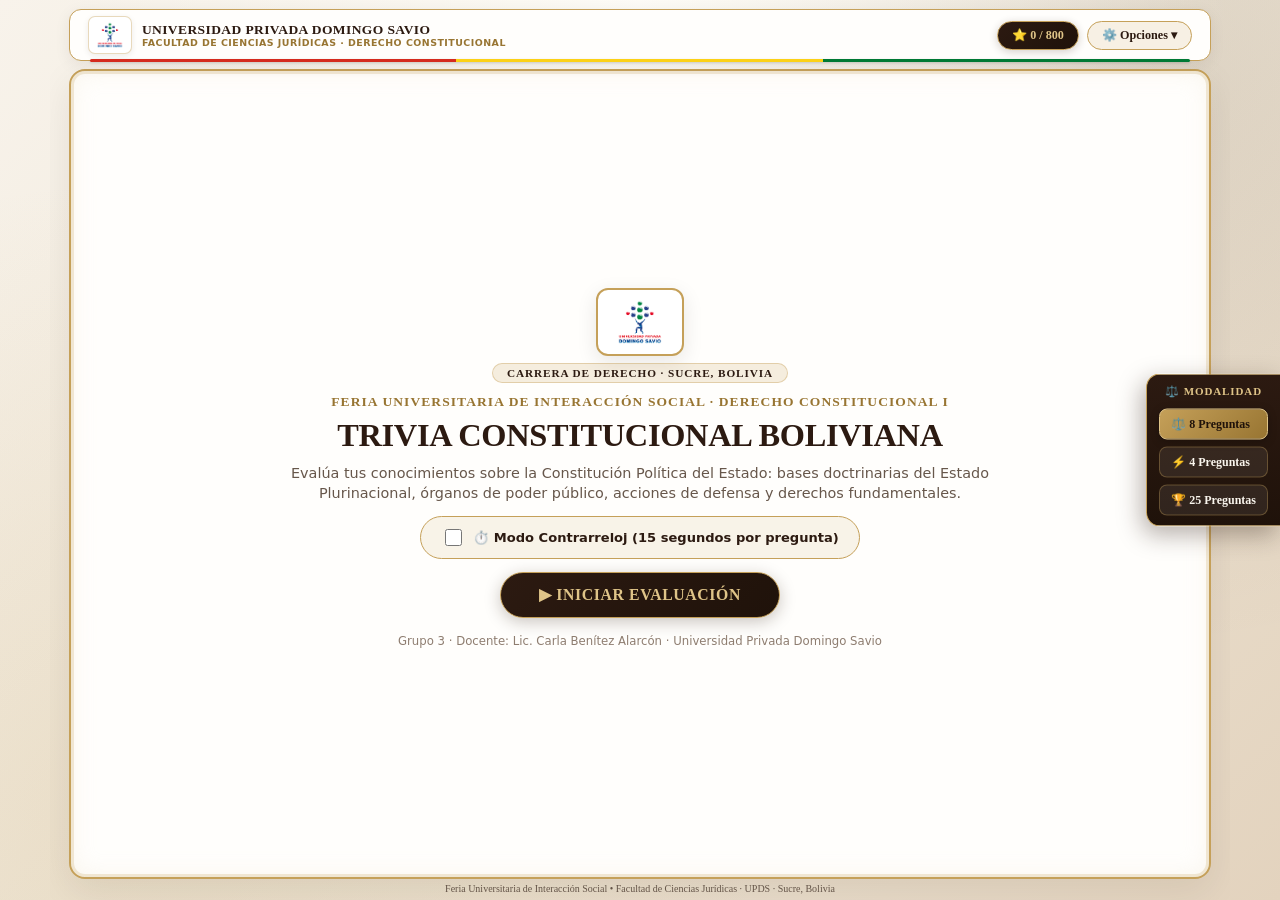
<file: index.html>
<!doctype html>
<html lang="es">
<head>
  <meta charset="utf-8">
  <meta name="viewport" content="width=device-width, initial-scale=1, maximum-scale=1, user-scalable=no">
  <link rel="icon" type="image/png" href="assets/favicon.png">
  <title>Trivia Constitucional Boliviana · UPDS</title>
  <link rel="stylesheet" href="css/game.css">
</head>
<body>
  <canvas id="confetti" style="position:fixed;top:0;left:0;width:100vw;height:100vh;pointer-events:none;z-index:9999"></canvas>
  
  <!-- Pestaña Flotante Derecha de Selección de Modo (estilo pergamino/jurídico) -->
  <aside id="floatingmodetab" class="floating-mode-tab" title="Duración de la Evaluación">
    <h4>⚖️ Modalidad</h4>
    <button id="btnmode8" class="mode-btn active" title="Misión Estándar (8 Preguntas)">⚖️ 8 Preguntas</button>
    <button id="btnmode4" class="mode-btn" title="Modo Express Rápido (4 Preguntas)">⚡ 4 Preguntas</button>
    <button id="btnmode25" class="mode-btn" title="Trivia Completa (25 Preguntas)">🏆 25 Preguntas</button>
  </aside>

  <main class="wrap">
    <!-- Header Institucional Solemne UPDS -->
    <header class="top">
      <div class="brand-group">
        <img src="assets/logoupds1.png" alt="Universidad Privada Domingo Savio" class="logo-img">
        <div class="brand-text">
          <div class="brand-title">UNIVERSIDAD PRIVADA DOMINGO SAVIO</div>
          <div class="brand-sub">FACULTAD DE CIENCIAS JURÍDICAS · DERECHO CONSTITUCIONAL</div>
        </div>
      </div>
      <div class="brand-group actions-group">
        <div id="scoretop" class="badge score-badge">⭐ 0 / 800</div>

        <!-- Submenú de Opciones Navbar -->
        <div class="dropdown-wrapper">
          <button id="menubtn" class="badge menu-toggle-btn" title="Menú de opciones">
            ⚙️ Opciones ▾
          </button>
          <div id="dropdownmenu" class="dropdown-menu hidden">
            <a href="exposicion.html" class="dropdown-item">📜 Diapositivas de Exposición</a>
            <button id="aboutbtn" class="dropdown-item">ℹ️ Sobre el Proyecto (Grupo 3)</button>
            <button id="soundbtn" class="dropdown-item">🔊 Sonido (Activado)</button>
          </div>
        </div>
      </div>
    </header>

    <!-- Pantalla Inicial (Home) -->
    <section id="home" class="panel">
      <div class="institutional-badge">
        <img src="assets/logoupds1.png" alt="Universidad Privada Domingo Savio" class="upds-hero-logo">
        <div class="badge-ribbon">CARRERA DE DERECHO · SUCRE, BOLIVIA</div>
      </div>

      <div class="eyebrow">Feria Universitaria de Interacción Social · Derecho Constitucional I</div>
      <h1>TRIVIA CONSTITUCIONAL BOLIVIANA</h1>
      <p class="intro">Evalúa tus conocimientos sobre la Constitución Política del Estado: bases doctrinarias del Estado Plurinacional, órganos de poder público, acciones de defensa y derechos fundamentales.</p>
      
      <div class="timer-control-wrap">
        <label class="timer-pill">
          <input type="checkbox" id="timertoggle">
          <span class="timer-label">⏱️ Modo Contrarreloj (15 segundos por pregunta)</span>
        </label>
      </div>

      <div class="action-btn-wrap">
        <button id="start" class="button btn-gold">▶ INICIAR EVALUACIÓN</button>
      </div>

      <p class="small">Grupo 3 · Docente: Lic. Carla Benítez Alarcón · Universidad Privada Domingo Savio</p>
    </section>

    <!-- Pantalla del Juego (Cero Scroll) -->
    <section id="game" class="panel hidden">
      <div class="status">
        <span id="stage" class="stage-tag"></span>
        <span id="timerbadge" class="hidden timer-badge">⏱️ 15s</span>
        <span id="count" class="count-tag"></span>
      </div>

      <div class="bar"><i id="progress"></i></div>

      <h2 id="question" class="q-text"></h2>

      <div id="choices" class="choices"></div>

      <div id="feedback" class="feedback hidden" role="status"></div>

      <button id="next" class="button btn-gold hidden">SIGUIENTE ➜</button>
    </section>

    <!-- Pantalla Final (Diploma de Honor / Resultados) -->
    <section id="end" class="panel hidden">
      <div class="institutional-badge-sm">
        <img src="assets/logoupds1.png" alt="Universidad Privada Domingo Savio" class="upds-hero-logo-sm">
      </div>

      <div class="eyebrow">Certificación de Desempeño Constitucional</div>
      <h1 id="rank"></h1>
      <p id="score" class="score"></p>
      <p id="closing" class="intro"></p>

      <div class="motto-box">
        <span class="motto-icon">⚖️</span>
        <span class="motto-text">"Conoce tus derechos · Defiende la Constitución · Construye una sociedad con justicia"</span>
      </div>

      <div class="action-btn-wrap">
        <button id="again" class="button btn-gold">🔄 NUEVA EVALUACIÓN</button>
      </div>
    </section>

    <!-- Pie de Página Institucional -->
    <footer class="foot">
      Feria Universitaria de Interacción Social • Facultad de Ciencias Jurídicas · UPDS · Sucre, Bolivia
    </footer>
  </main>

  <!-- Modal Sobre la App / Quiénes Somos (Estilo Resolución / Diploma) -->
  <div id="aboutmodal" class="modal-overlay hidden">
    <div class="modal-content">
      <div class="modal-header">
        <h2>⚖️ Universidad Privada Domingo Savio · Trivia Constitucional</h2>
        <button id="closeabout" class="close-btn" aria-label="Cerrar ventana">&times;</button>
      </div>
      <div class="modal-body">
        <div class="modal-hero-logo">
          <img src="assets/logoupds1.png" alt="Universidad Privada Domingo Savio" class="modal-logo-img">
        </div>
        
        <h3>🏛️ Acerca del Proyecto Constitucional</h3>
        <p><strong>"Trivia Constitucional Boliviana: 25 Preguntas y Respuestas"</strong> es una plataforma interactiva y pedagógica desarrollada para la Feria Universitaria de Derecho, con el objetivo de difundir las bases dogmáticas y orgánicas de la Constitución Política del Estado, sus garantías jurisdiccionales y los derechos fundamentales de las y los ciudadanos bolivianos.</p>

        <h3>🎓 Identidad Institucional</h3>
        <p><strong>Universidad Privada Domingo Savio (UPDS)</strong><br>
        Facultad: <strong>Ciencias Jurídicas y Sociales</strong><br>
        Carrera: <strong>Derecho</strong><br>
        Materia: <strong>Derecho Constitucional I</strong><br>
        Docente Guía: <strong>Lic. Carla Benítez Alarcón</strong></p>

        <h3>👥 Integrantes del Equipo (Grupo 3)</h3>
        <ul class="members-grid">
          <li>👤 Higueras Llanos Cinthia</li>
          <li>👤 Quevedo Fernandez Yanet Silvina</li>
          <li>👤 Padilla Esquivel Nayda Liceth</li>
          <li>👤 Sanchez Altamirano Cristhian</li>
          <li>👤 Sanchez Mamani Juan Carlos</li>
          <li>👤 Tamares Ramirez Najheli</li>
          <li>👤 Torihuano Paise Angelica</li>
        </ul>

        <div class="credits-box">
          📍 <strong>Feria Universitaria de Interacción Social y Extensión Universitaria · Sucre, Bolivia</strong>
        </div>
      </div>
    </div>
  </div>

  <!-- Scripts Modularizados (compatibles con file:// sin CORS) -->
  <script src="js/audio.js"></script>
  <script src="js/confetti.js"></script>
  <script src="js/questions.js"></script>
  <script src="js/game.js"></script>
</body>
</html>
</file>
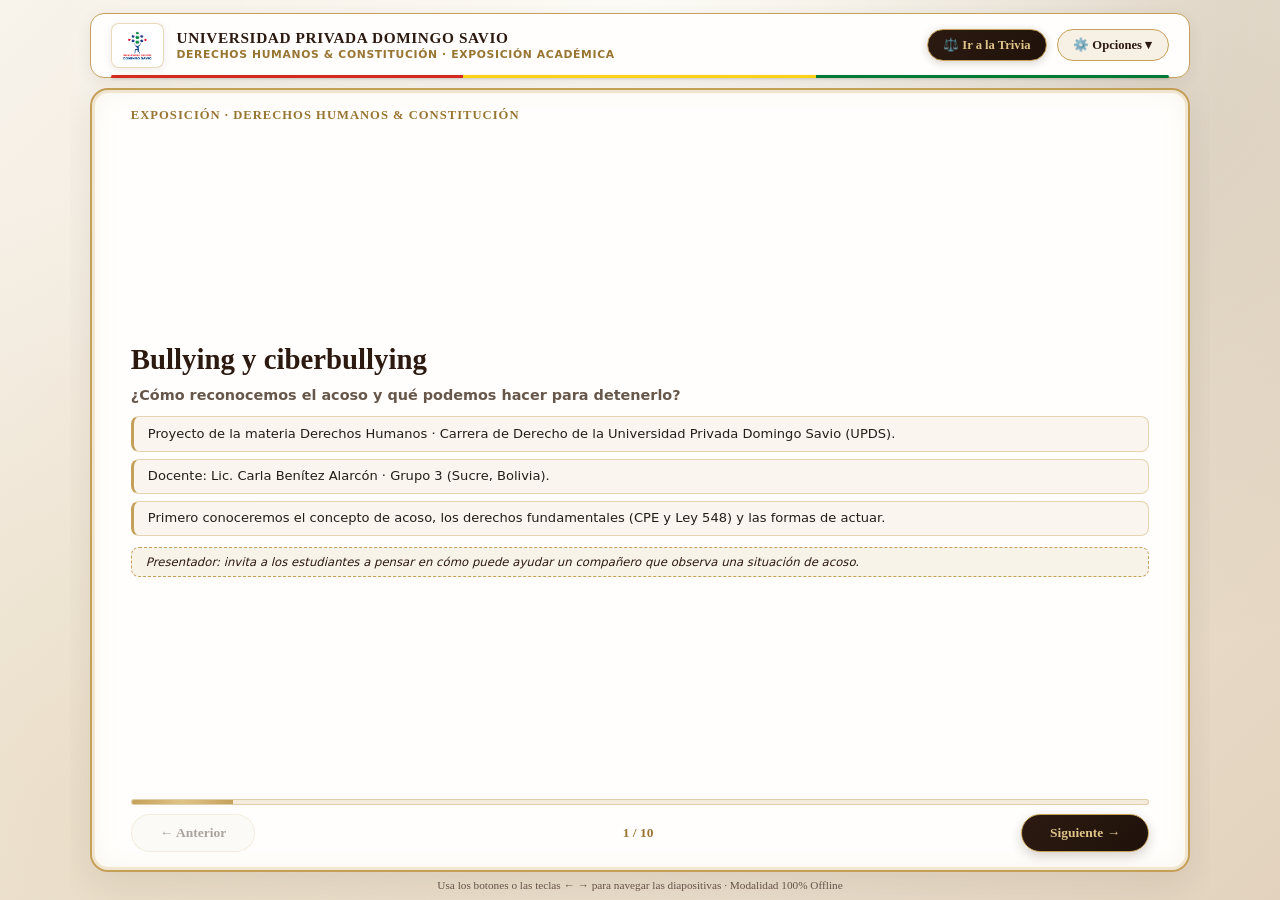
<file: exposicion.html>
<!doctype html>
<html lang="es">
<head>
  <meta charset="utf-8">
  <meta name="viewport" content="width=device-width, initial-scale=1, maximum-scale=1, user-scalable=no">
  <link rel="icon" type="image/png" href="assets/favicon.png">
  <title>Exposición · Derechos Humanos & Constitución · UPDS</title>
  <link rel="stylesheet" href="css/exposicion.css">
</head>
<body>
  <main class="shell">
    <!-- Header Institucional UPDS -->
    <header class="top">
      <div class="brand-group">
        <img src="assets/logoupds1.png" alt="Universidad Privada Domingo Savio" class="logo-img">
        <div class="brand-text">
          <div class="brand-title">UNIVERSIDAD PRIVADA DOMINGO SAVIO</div>
          <div class="brand-sub">DERECHOS HUMANOS & CONSTITUCIÓN · EXPOSICIÓN ACADÉMICA</div>
        </div>
      </div>
      <div class="brand-group actions-group">
        <a href="index.html" class="badge btn-nav btn-game" title="Ir al juego interactivo">⚖️ Ir a la Trivia</a>

        <!-- Submenú de Opciones Navbar -->
        <div class="dropdown-wrapper">
          <button id="menubtn" class="badge menu-toggle-btn" title="Menú de opciones">
            ⚙️ Opciones ▾
          </button>
          <div id="dropdownmenu" class="dropdown-menu hidden">
            <button id="aboutbtn" class="dropdown-item">ℹ️ Sobre el Proyecto (Grupo 3)</button>
            <button id="soundbtn" class="dropdown-item">🔊 Sonido (Activado)</button>
          </div>
        </div>
      </div>
    </header>

    <!-- Tarjeta Principal de Diapositiva (Cero Scroll) -->
    <section class="card" aria-live="polite">
      <div id="counter" class="kicker"></div>
      <div id="content" class="slide-content"></div>
      <div class="progress"><i id="bar"></i></div>
      <footer class="controls">
        <button id="previous" class="btn-control secondary">← Anterior</button>
        <span id="number" class="slide-number"></span>
        <button id="next" class="btn-control primary">Siguiente →</button>
      </footer>
    </section>

    <div class="hint">
      Usa los botones o las teclas ← → para navegar las diapositivas · Modalidad 100% Offline
    </div>
  </main>

  <!-- Modal Sobre la App / Quiénes Somos -->
  <div id="aboutmodal" class="modal-overlay hidden">
    <div class="modal-content">
      <div class="modal-header">
        <h2>ℹ️ Universidad Privada Domingo Savio · Exposición Académica</h2>
        <button id="closeabout" class="close-btn" aria-label="Cerrar ventana">&times;</button>
      </div>
      <div class="modal-body">
        <div class="modal-hero-logo">
          <img src="assets/logoupds1.png" alt="Universidad Privada Domingo Savio" class="modal-logo-img">
        </div>
        
        <h3>🛡️ Sobre la Exposición</h3>
        <p>Esta presentación es parte del proyecto educativo interactivo de prevención del acoso escolar, ciberbullying y defensa de los derechos fundamentales en el ámbito escolar y digital.</p>

        <h3>🎓 Identidad Académica</h3>
        <p><strong>Universidad Privada Domingo Savio (UPDS)</strong><br>
        Carrera: <strong>Derecho</strong><br>
        Materia: <strong>Derechos Humanos</strong><br>
        Docente Guía: <strong>Lic. Carla Benítez Alarcón</strong></p>

        <h3>👥 Integrantes del Equipo (Grupo 3)</h3>
        <ul class="members-grid">
          <li>👤 Higueras Llanos Cinthia</li>
          <li>👤 Quevedo Fernandez Yanet Silvina</li>
          <li>👤 Padilla Esquivel Nayda Liceth</li>
          <li>👤 Sanchez Altamirano Cristhian</li>
          <li>👤 Sanchez Mamani Juan Carlos</li>
          <li>👤 Tamares Ramirez Najheli</li>
          <li>👤 Torihuano Paise Angelica</li>
        </ul>

        <div class="credits-box">
          📍 <strong>Feria Universitaria de Derechos Humanos e Interacción Social · Sucre, Bolivia</strong>
        </div>
      </div>
    </div>
  </div>

  <!-- Scripts Modularizados (compatibles con file:// sin CORS) -->
  <script src="js/audio.js"></script>
  <script src="js/exposicion.js"></script>
</body>
</html>
</file>
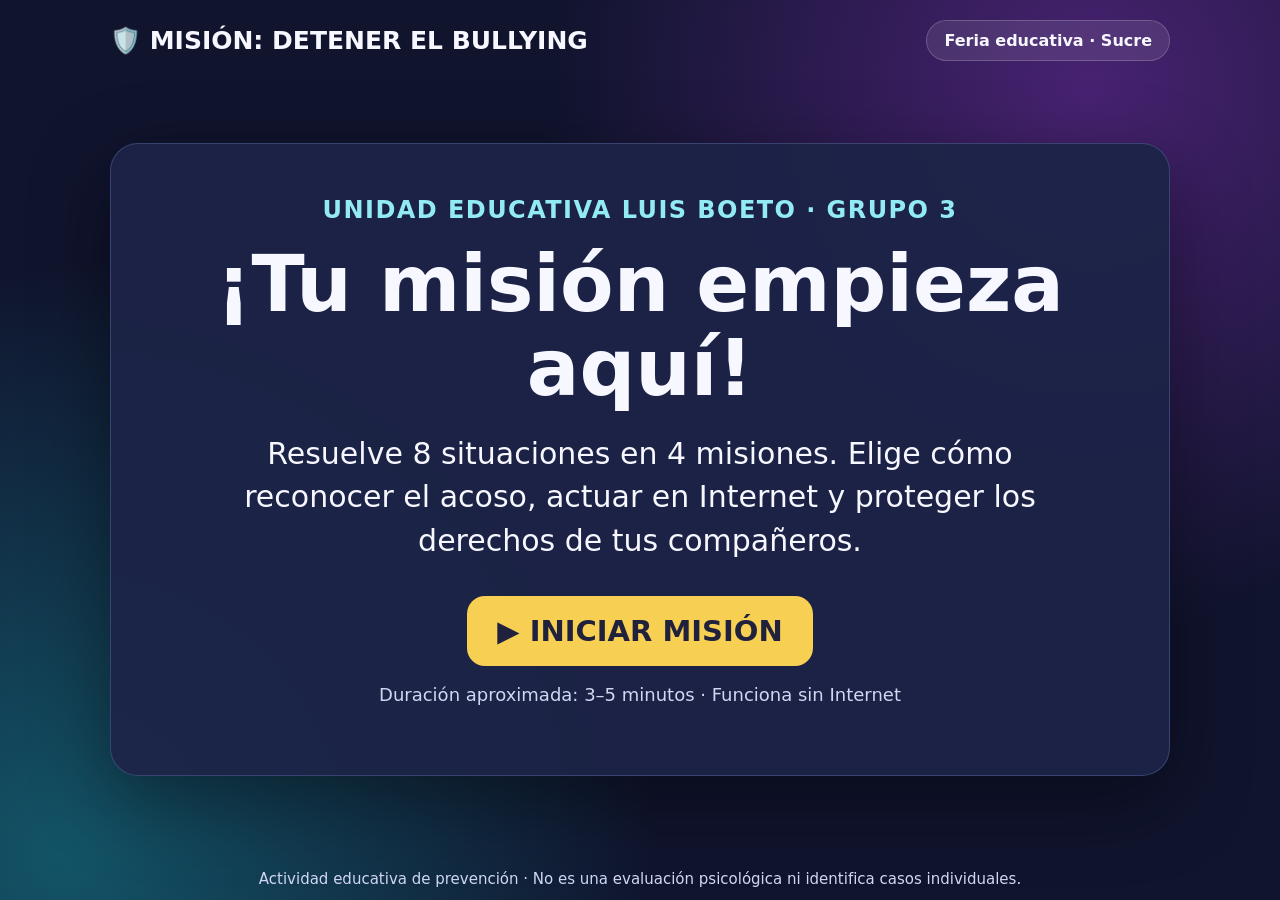
<file: Misión Detener el Bullying.html>
<!doctype html><html lang="es"><head><meta charset="utf-8"><meta name="viewport" content="width=device-width,initial-scale=1"><title>Misión: detener el bullying</title><style>
:root{font-family:system-ui,Arial,sans-serif;color:#f7f7ff;background:#10142d}*{box-sizing:border-box}body{margin:0;min-height:100vh;background:radial-gradient(circle at 85% 10%,#482272,transparent 40%),radial-gradient(circle at 5% 95%,#135467,transparent 40%),#10142d}.wrap{width:min(1100px,96vw);min-height:100vh;margin:auto;display:flex;flex-direction:column;padding:20px 20px 12px}.top{display:flex;align-items:center;justify-content:space-between;gap:16px;font-weight:800}.brand{font-size:clamp(17px,2vw,25px)}.badge{padding:10px 17px;border-radius:100px;background:#ffffff18;border:1px solid #ffffff30}.panel{margin:auto 0;background:#1d2447ed;border:1px solid #7585c255;box-shadow:0 24px 80px #0006;border-radius:28px;padding:clamp(22px,4vw,55px);text-align:center}.eyebrow{color:#92ebf4;font-size:clamp(17px,2vw,24px);font-weight:850;text-transform:uppercase;letter-spacing:.06em}h1{font-size:clamp(38px,6.5vw,78px);line-height:1.08;margin:18px 0}h2{font-size:clamp(27px,3.6vw,46px);line-height:1.2;margin:14px 0 30px}.intro{font-size:clamp(20px,2.5vw,30px);line-height:1.45;max-width:800px;margin:22px auto 34px}.button,.choice{font:inherit;cursor:pointer;border:0;border-radius:18px;font-weight:800;transition:transform .12s,background .12s}.button:hover,.choice:hover{transform:translateY(-2px)}.button:focus-visible,.choice:focus-visible{outline:4px solid #f9d861;outline-offset:3px}.button{background:#f7cf53;color:#20213c;padding:18px 30px;font-size:clamp(20px,2.4vw,29px)}.button.secondary{background:#324164;color:white}.choices{display:grid;grid-template-columns:1fr 1fr;gap:14px;text-align:left}.choice{background:#303a67;color:#fff;border:2px solid #8d9ac260;min-height:78px;padding:16px 20px;font-size:clamp(17px,2vw,25px);text-align:left}.choice span{display:inline-grid;place-items:center;background:#ffffff22;border-radius:10px;min-width:37px;height:37px;margin-right:10px}.choice:disabled{cursor:default;transform:none}.choice.correct{background:#176b58;border-color:#70e1b9}.choice.wrong{background:#813c59;border-color:#ff96aa}.choice.dim{opacity:.55}.bar{height:12px;background:#ffffff2b;border-radius:20px;overflow:hidden;margin:0 0 28px}.bar i{display:block;height:100%;background:#f7cf53;transition:width .3s}.feedback{margin:24px 0;padding:20px;border-radius:18px;background:#ffffff16;text-align:left;font-size:clamp(19px,2.15vw,27px);line-height:1.4}.feedback strong{display:block;color:#9ef2d0}.foot{font-size:15px;color:#d0d7f2;text-align:center;margin-top:12px}.small{font-size:18px;color:#d0d7f2}.score{font-size:clamp(60px,9vw,110px);font-weight:900;color:#f7cf53;margin:0}.hidden{display:none}.status{display:flex;justify-content:space-between;gap:15px;font-size:clamp(16px,2vw,22px);font-weight:750;margin-bottom:13px}@media(max-width:700px){.choices{grid-template-columns:1fr}.wrap{padding:12px}.panel{padding:20px}.top{font-size:13px}.choice{min-height:62px}}
</style></head><body><main class="wrap"><header class="top"><div class="brand">🛡️ MISIÓN: DETENER EL BULLYING</div><div id="scoretop" class="badge">Feria educativa · Sucre</div></header><section id="home" class="panel"><div class="eyebrow">Unidad Educativa Luis Boeto · Grupo 3</div><h1>¡Tu misión empieza aquí!</h1><p class="intro">Resuelve 8 situaciones en 4 misiones. Elige cómo reconocer el acoso, actuar en Internet y proteger los derechos de tus compañeros.</p><button id="start" class="button">▶ INICIAR MISIÓN</button><p class="small">Duración aproximada: 3–5 minutos · Funciona sin Internet</p></section><section id="game" class="panel hidden"><div class="status"><span id="stage"></span><span id="count"></span></div><div class="bar"><i id="progress"></i></div><h2 id="question"></h2><div id="choices" class="choices"></div><div id="feedback" class="feedback hidden" role="status"></div><button id="next" class="button hidden" style="margin-top:10px">SIGUIENTE ➜</button></section><section id="end" class="panel hidden"><div class="eyebrow">Misión terminada</div><h1 id="rank"></h1><p id="score" class="score"></p><p id="closing" class="intro"></p><p class="intro" style="color:#9ef2d0;font-weight:850">No participes · No compartas · Acompaña · Pide ayuda</p><button id="again" class="button">🔄 NUEVA MISIÓN</button></section><footer class="foot">Actividad educativa de prevención · No es una evaluación psicológica ni identifica casos individuales.</footer></main><script>
const bank=[
{cat:'🔎 DETECTIVE',q:'Carlos y Mateo discuten una vez durante un partido. ¿Es bullying?',a:['Sí, toda discusión lo es','No necesariamente: fue una discusión aislada','Sí, porque alguien se enojó'],ok:1,why:'Una discusión aislada no basta para identificar bullying. Hay que conocer el contexto.'},
{cat:'🔎 DETECTIVE',q:'Todos los recreos esconden la mochila de Andrés y lo insultan aunque pidió que paren. ¿Qué observas?',a:['Una broma divertida','Un conflicto sin importancia','Una posible situación de bullying'],ok:2,why:'La agresión se repite, causa daño y Andrés no logra detenerla.'},
{cat:'🔎 DETECTIVE',q:'Dos amigas se hacen una broma, ambas se ríen y ninguna se siente incómoda. ¿Qué corresponde?',a:['Es bullying siempre','Es una broma consentida, mientras ambas estén cómodas','Hay que expulsarlas'],ok:1,why:'Escucha cómo se siente cada persona. Si alguien pide parar, hay que respetarlo.'},
{cat:'🔎 DETECTIVE',q:'Cada semana dejan fuera del grupo de trabajo al mismo compañero y se burlan cuando pide participar. ¿Qué indica?',a:['Posible acoso y exclusión reiterada','Una forma normal de organizarse','Una prueba de amistad'],ok:0,why:'La exclusión repetida y la burla requieren atención de un adulto responsable.'},
{cat:'🔎 DETECTIVE',q:'Una estudiante dice que un compañero la empujó. No sabemos qué ocurrió antes ni si se repitió. ¿Qué haces?',a:['Decir que seguro es bullying','Ignorarla porque pasó una sola vez','Escucharla, buscar ayuda y conocer el contexto'],ok:2,why:'Un hecho aislado también puede requerir intervención, aunque no se clasifique como bullying.'},
{cat:'📱 ALERTA DIGITAL',q:'En el chat comparten un meme para humillar a una compañera. ¿Qué haces?',a:['Lo reenvío a otro chat','No lo comparto, la apoyo y busco ayuda','Le pongo un emoji de risa'],ok:1,why:'Reenviar o celebrar la burla amplifica el daño. Apoyar y pedir ayuda puede detenerlo.'},
{cat:'📱 ALERTA DIGITAL',q:'Un compañero recibe mensajes ofensivos repetidamente y tiene miedo de contarlo. ¿Qué haces?',a:['Lo acompaño para pedir ayuda a un adulto de confianza','Publico capturas con su nombre','Le digo que responda con insultos'],ok:0,why:'Escúchalo y acompáñalo. Conserven evidencia sin difundirla públicamente.'},
{cat:'📱 ALERTA DIGITAL',q:'Alguien crea una cuenta falsa para ridiculizar a un estudiante. ¿Qué acción ayuda?',a:['Seguir la cuenta para vigilarla','Comentar para que el autor se enoje','No interactuar, guardar evidencia y reportarla con apoyo adulto'],ok:2,why:'No des más difusión a la cuenta. Buscar apoyo facilita que se atienda el caso.'},
{cat:'📱 ALERTA DIGITAL',q:'Comparten una foto privada de una compañera sin su permiso. ¿Qué haces?',a:['La borro de mi chat, no la reenvío y aviso a un adulto','La comparto solo con mis amigos','La publico para denunciar al responsable'],ok:0,why:'Evita difundir la imagen; un adulto puede ayudar a reportarla y proteger a la compañera.'},
{cat:'📱 ALERTA DIGITAL',q:'Expulsan repetidamente a un compañero del grupo digital del curso para humillarlo. ¿Qué puede ser?',a:['Nada: Internet no cuenta','Una forma de ciberbullying','Una norma obligatoria de grupo'],ok:1,why:'La exclusión intencional y reiterada en espacios digitales también puede causar daño.'},
{cat:'🎯 TÚ DECIDES',q:'Se burlan de un estudiante nuevo por su forma de hablar. ¿Qué haces?',a:['Me uno para no quedar fuera','Me quedo mirando sin actuar','No apoyo la burla, lo acompaño y busco ayuda'],ok:2,why:'Acompañar a quien recibe burlas y pedir ayuda es una manera segura de intervenir.'},
{cat:'🎯 TÚ DECIDES',q:'Tu mejor amigo insulta repetidamente a otro estudiante. ¿Qué haces?',a:['Le digo que pare y, si continúa, busco apoyo adulto','Lo defiendo porque es mi amigo','Le digo al otro que aguante'],ok:0,why:'La amistad también implica poner límites cuando alguien hace daño.'},
{cat:'🎯 TÚ DECIDES',q:'Ves una burla grupal y te preocupa que se vuelvan contra ti. ¿Qué puedes hacer?',a:['Enfrentarte solo al grupo','Buscar a un docente y acompañar al compañero después','Grabar y publicar el momento'],ok:1,why:'Puedes intervenir de forma segura sin exponerte a una confrontación.'},
{cat:'🎯 TÚ DECIDES',q:'Una compañera te cuenta que teme ir a clases por burlas constantes. ¿Qué respuesta ayuda?',a:['Decirle que no exagere','Prometer que jamás contarás nada','Escucharla sin juzgar y acompañarla a pedir ayuda'],ok:2,why:'Tomar en serio lo que siente y buscar apoyo es importante.'},
{cat:'🎯 TÚ DECIDES',q:'Un compañero pide que dejen de llamarlo por un apodo que le duele. ¿Qué haces?',a:['Respetar su pedido y pedir a otros que paren','Seguir porque el apodo es gracioso','Cambiarlo por otro apodo'],ok:0,why:'El límite que expresa la persona debe respetarse.'},
{cat:'⚖️ TUS DERECHOS',q:'Publican una foto de una estudiante sin permiso para humillarla. ¿Qué derechos pueden afectarse?',a:['Ninguno porque fue en Internet','Privacidad, propia imagen y dignidad','Solo el derecho a jugar'],ok:1,why:'La privacidad, la imagen y la dignidad también se protegen en espacios digitales.'},
{cat:'⚖️ TUS DERECHOS',q:'Humillan repetidamente a un estudiante por la situación económica de su familia. ¿Qué principio debemos proteger?',a:['Igualdad y no discriminación','El derecho del grupo a burlarse','Ninguno si no hay golpes'],ok:0,why:'Todas las personas merecen respeto e igualdad, sin importar su situación económica.'},
{cat:'⚖️ TUS DERECHOS',q:'Amenazan y hostigan a una estudiante dentro y fuera del aula. ¿Qué debe protegerse?',a:['Solo sus notas','Solo su teléfono','Su integridad y derecho a vivir sin violencia'],ok:2,why:'La violencia psicológica y las amenazas afectan la integridad y la seguridad.'},
{cat:'⚖️ TUS DERECHOS',q:'Un grupo divulga mensajes personales de un compañero para avergonzarlo. ¿Qué derecho es especialmente relevante?',a:['La privacidad e intimidad','El derecho a reenviar mensajes','Ninguno si el chat era privado'],ok:0,why:'Los mensajes personales no deben difundirse para causar daño.'},
{cat:'⚖️ TUS DERECHOS',q:'Una compañera sufre burlas constantes y quiere contarlo. ¿Quién puede ayudar a proteger sus derechos?',a:['Solo sus amistades','Docentes, familia y personas adultas responsables de la escuela','Nadie si ocurre por redes'],ok:1,why:'La escuela y los adultos responsables deben escuchar, proteger y activar los canales de ayuda.'}
];
let round=[],index=0,points=0,answered=false;const $=id=>document.getElementById(id);function show(id){['home','game','end'].forEach(x=>$(x).classList.toggle('hidden',x!==id))}function shuffle(a){for(let i=a.length-1;i>0;i--){let j=Math.floor(Math.random()*(i+1));[a[i],a[j]]=[a[j],a[i]]}return a}function begin(){round=['🔎 DETECTIVE','📱 ALERTA DIGITAL','🎯 TÚ DECIDES','⚖️ TUS DERECHOS'].flatMap(c=>shuffle(bank.filter(x=>x.cat===c)).slice(0,2));index=0;points=0;$('scoretop').textContent='⭐ 0 / 800';show('game');render()}function render(){answered=false;let q=round[index];$('stage').textContent=q.cat;$('count').textContent=`Pregunta ${index+1} / 8`;$('progress').style.width=(index/8*100)+'%';$('question').textContent=q.q;$('feedback').classList.add('hidden');$('next').classList.add('hidden');let box=$('choices');box.replaceChildren();q.a.forEach((v,i)=>{let b=document.createElement('button');b.className='choice';let label=document.createElement('span');label.textContent='ABC'[i];b.append(label,document.createTextNode(v));b.onclick=()=>answer(i);box.append(b)})}function answer(i){if(answered)return;answered=true;let q=round[index],right=i===q.ok;if(right)points+=100;$('scoretop').textContent=`⭐ ${points} / 800`;[...$('choices').children].forEach((b,j)=>{b.disabled=true;b.classList.add(j===q.ok?'correct':j===i?'wrong':'dim')});let f=$('feedback');f.replaceChildren();let strong=document.createElement('strong');strong.textContent=right?'✅ ¡Bien! +100 puntos':'💡 Aprendamos juntos';f.append(strong,document.createTextNode(q.why));f.classList.remove('hidden');$('progress').style.width=((index+1)/8*100)+'%';$('next').textContent=index===7?'VER RESULTADO 🏆':'SIGUIENTE ➜';$('next').classList.remove('hidden')}function advance(){if(!answered)return;if(++index<8){render();return}show('end');$('score').textContent=points+' / 800';let rank=points>=700?'🏆 GUARDIÁN CONTRA EL BULLYING':points>=400?'🛡️ DEFENSOR':'🌱 APRENDIZ';$('rank').textContent=rank;$('closing').textContent=points>=700?'¡Misión cumplida! Puedes reconocer situaciones de acoso y actuar con respeto.':points>=400?'¡Buen trabajo! Sigue practicando cómo reconocer el acoso y acompañar a otros.':'Cada decisión es una oportunidad para aprender y ayudar. ¡Vuelve a intentarlo!'}$('start').onclick=begin;$('again').onclick=begin;$('next').onclick=advance;document.addEventListener('keydown',e=>{if($('game').classList.contains('hidden'))return;if(!answered&&['1','2','3','a','b','c'].includes(e.key.toLowerCase())){let map={a:0,b:1,c:2,'1':0,'2':1,'3':2};answer(map[e.key.toLowerCase()])}else if(answered&&e.key==='Enter')advance()});
</script></body></html>
</file>
<file: css/game.css>
/**
 * Sistema de Diseño Jurídico Académico / Pergamino Solemne
 * Feria Universitaria de Interacción Social · Universidad Privada Domingo Savio (UPDS)
 * Facultad de Ciencias Jurídicas y Sociales · Derecho Constitucional
 * Regla Estricta: Cero Scroll (100vh / 100dvh pantalla única)
 */

:root {
  /* Tipografía */
  --font-serif: 'Georgia', 'Cambria', 'Times New Roman', serif;
  --font-sans: system-ui, -apple-system, BlinkMacSystemFont, 'Segoe UI', Roboto, sans-serif;

  /* Paleta Jurídica y Pergamino */
  --bg-parchment-light: #FBF8F2;
  --bg-parchment: #F4EDE1;
  --bg-parchment-aged: #E9DCC9;
  --bg-card: #FFFEFC;
  --bg-card-inner: #FAF6EF;
  --bg-option: #FCF9F3;
  --bg-option-hover: #F3E9D7;

  /* Identidad Chocolate y Oro Viejo */
  --chocolate-dark: #1F120A;
  --chocolate-deep: #2C1A11;
  --chocolate-mid: #42281A;
  --gold-primary: #C5A059;
  --gold-light: #DFC488;
  --gold-dark: #987532;
  --border-gold: #C5A059;
  --border-gold-soft: rgba(197, 160, 89, 0.4);
  --border-gold-subtle: rgba(197, 160, 89, 0.22);

  /* Texto */
  --text-main: #241E19;
  --text-muted: #67574B;
  --text-light: #8E7D70;
  --text-on-dark: #FAF6EE;

  /* Estados Jurídicos de Respuesta */
  --juridico-green-bg: #1B5E20;
  --juridico-green-border: #2E7D32;
  --juridico-green-text: #FFFFFF;
  --juridico-red-bg: #8B1A1A;
  --juridico-red-border: #B71C1C;
  --juridico-red-text: #FFFFFF;

  /* Tricolor Boliviano */
  --bolivia-red: #D52B1E;
  --bolivia-yellow: #FCD116;
  --bolivia-green: #007934;
}

/* ========================================================
   REINICIO Y RESTRICCIÓN DE PANTALLA ÚNICA (CERO SCROLL)
   ======================================================== */
*, *::before, *::after {
  box-sizing: border-box;
}

html, body {
  margin: 0;
  padding: 0;
  width: 100%;
  height: 100vh;
  height: 100dvh;
  max-height: 100dvh;
  overflow: hidden; /* CERO SCROLL VERTICAL EN TODA LA VENTANA */
  font-family: var(--font-sans);
  color: var(--text-main);
  background-color: var(--bg-parchment);
  background-image: 
    radial-gradient(ellipse at 50% 0%, rgba(255, 254, 250, 0.85) 0%, transparent 65%),
    radial-gradient(circle at 10% 90%, rgba(197, 160, 89, 0.14) 0%, transparent 45%),
    radial-gradient(circle at 90% 10%, rgba(44, 26, 17, 0.08) 0%, transparent 40%),
    linear-gradient(135deg, #F8F3EB 0%, #EDE4D4 55%, #E3D3BE 100%);
  -webkit-font-smoothing: antialiased;
}

/* Envoltorio Principal de Altura Fija */
.wrap {
  width: min(1180px, 96vw);
  height: 100vh;
  height: 100dvh;
  max-height: 100dvh;
  margin: 0 auto;
  display: flex;
  flex-direction: column;
  justify-content: space-between;
  padding: clamp(6px, 1vh, 12px) clamp(10px, 1.5vw, 20px) clamp(4px, 0.7vh, 8px);
  overflow: hidden;
}

/* ========================================================
   CABECERA INSTITUCIONAL SOLEMNE UPDS (Con Franja Tricolor)
   ======================================================== */
.top {
  flex-shrink: 0;
  display: flex;
  align-items: center;
  justify-content: space-between;
  gap: 12px;
  padding: clamp(4px, 0.7vh, 8px) clamp(10px, 1.4vw, 18px);
  background: var(--bg-card);
  border: 1.5px solid var(--border-gold);
  border-radius: 12px;
  box-shadow: 0 4px 16px rgba(44, 26, 17, 0.07);
  margin-bottom: clamp(4px, 0.8vh, 10px);
  position: relative;
  z-index: 500;
}

/* Franja tricolor boliviana en el borde inferior */
.top::after {
  content: '';
  position: absolute;
  bottom: -1.5px;
  left: 20px;
  right: 20px;
  height: 3px;
  border-radius: 2px;
  background: linear-gradient(
    90deg, 
    var(--bolivia-red) 0%, 
    var(--bolivia-red) 33.3%, 
    var(--bolivia-yellow) 33.3%, 
    var(--bolivia-yellow) 66.6%, 
    var(--bolivia-green) 66.6%, 
    var(--bolivia-green) 100%
  );
  box-shadow: 0 1px 3px rgba(0, 0, 0, 0.15);
}

.brand-group {
  display: flex;
  align-items: center;
  gap: 10px;
}

.logo-img {
  height: clamp(32px, 4.2vh, 42px);
  width: auto;
  max-width: 90px;
  object-fit: contain;
  background: #FFFFFF;
  padding: 3px 6px;
  border-radius: 7px;
  border: 1.5px solid var(--border-gold-soft);
  box-shadow: 0 2px 6px rgba(44, 26, 17, 0.08);
}

.brand-text {
  text-align: left;
}

.brand-title {
  font-family: var(--font-serif);
  font-size: clamp(12px, 1.5vh, 16.5px);
  font-weight: 700;
  letter-spacing: 0.03em;
  color: var(--chocolate-deep);
  line-height: 1.15;
}

.brand-sub {
  font-family: var(--font-sans);
  font-size: clamp(9px, 1.05vh, 11px);
  font-weight: 700;
  color: var(--gold-dark);
  letter-spacing: 0.05em;
  text-transform: uppercase;
}

.actions-group {
  display: flex;
  align-items: center;
  gap: 8px;
}

.badge {
  padding: clamp(4px, 0.65vh, 7px) clamp(8px, 1.1vw, 14px);
  border-radius: 100px;
  font-size: clamp(11.5px, 1.35vh, 13.5px);
  font-weight: 700;
  white-space: nowrap;
  font-family: var(--font-serif);
}

.score-badge {
  background: linear-gradient(135deg, var(--chocolate-deep), var(--chocolate-dark));
  color: var(--gold-light);
  border: 1.5px solid var(--gold-primary);
  box-shadow: 0 2px 8px rgba(44, 26, 17, 0.2);
}

/* ========================================================
   PANELES PRINCIPALES (Efecto Pergamino y Filete Doble)
   ======================================================== */
.panel {
  flex: 1;
  min-height: 0; /* IMPRESCINDIBLE PARA PREVENIR OVERFLOW EN FLEX */
  display: flex;
  flex-direction: column;
  justify-content: center;
  align-items: stretch;
  background: var(--bg-card);
  border: 2px solid var(--border-gold);
  border-radius: 16px;
  padding: clamp(10px, 1.8vh, 24px) clamp(14px, 2.8vw, 36px);
  box-shadow: 
    0 12px 36px rgba(44, 26, 17, 0.08),
    inset 0 0 0 3px rgba(197, 160, 89, 0.22),
    inset 0 0 24px rgba(235, 221, 199, 0.3);
  text-align: center;
  position: relative;
  overflow-y: auto; /* Fallback de contención segura si la ventana es extrema */
  scrollbar-width: thin;
  scrollbar-color: var(--gold-primary) transparent;
}

#game.panel {
  padding: clamp(8px, 1.3vh, 18px) clamp(14px, 2.5vw, 36px);
  justify-content: space-evenly;
}

.panel::-webkit-scrollbar {
  width: 5px;
}
.panel::-webkit-scrollbar-thumb {
  background: var(--gold-primary);
  border-radius: 10px;
}

/* ========================================================
   PANTALLA DE INICIO (#home)
   ======================================================== */
.institutional-badge {
  display: flex;
  flex-direction: column;
  align-items: center;
  gap: clamp(4px, 0.8vh, 8px);
  margin-bottom: clamp(6px, 1.2vh, 14px);
}

.upds-hero-logo {
  height: clamp(52px, 7.5vh, 74px);
  width: auto;
  max-width: 230px;
  object-fit: contain;
  background: #FFFFFF;
  padding: 6px 16px;
  border-radius: 12px;
  border: 2px solid var(--border-gold);
  box-shadow: 0 6px 20px rgba(44, 26, 17, 0.1);
  transition: transform 0.25s ease;
}

.upds-hero-logo:hover {
  transform: scale(1.03);
}

.badge-ribbon {
  font-family: var(--font-serif);
  font-size: clamp(10px, 1.25vh, 12px);
  font-weight: 700;
  letter-spacing: 0.08em;
  text-transform: uppercase;
  color: var(--chocolate-deep);
  background: rgba(197, 160, 89, 0.18);
  border: 1px solid var(--border-gold-soft);
  padding: 3px 14px;
  border-radius: 100px;
}

.eyebrow {
  color: var(--gold-dark);
  font-family: var(--font-serif);
  font-size: clamp(11px, 1.5vh, 14px);
  font-weight: 700;
  text-transform: uppercase;
  letter-spacing: 0.08em;
  margin-bottom: clamp(4px, 0.8vh, 8px);
}

h1 {
  font-family: var(--font-serif);
  font-size: clamp(22px, 3.6vh, 36px);
  line-height: 1.15;
  margin: 0 0 clamp(6px, 1vh, 12px);
  font-weight: 700;
  color: var(--chocolate-deep);
  letter-spacing: -0.01em;
}

.intro {
  font-size: clamp(13px, 1.6vh, 16px);
  line-height: 1.4;
  max-width: 760px;
  margin: 0 auto clamp(8px, 1.4vh, 16px);
  color: var(--text-muted);
}

.timer-control-wrap {
  margin: 0 auto clamp(8px, 1.4vh, 18px);
  display: flex;
  justify-content: center;
}

.timer-pill {
  cursor: pointer;
  font-size: clamp(12px, 1.45vh, 14px);
  font-weight: 700;
  display: inline-flex;
  align-items: center;
  gap: 8px;
  background: rgba(197, 160, 89, 0.12);
  padding: clamp(6px, 1vh, 9px) clamp(14px, 1.6vw, 22px);
  border-radius: 100px;
  border: 1.5px solid var(--border-gold);
  color: var(--chocolate-deep);
  transition: background 0.2s ease, border-color 0.2s ease;
}

.timer-pill:hover {
  background: rgba(197, 160, 89, 0.22);
}

.timer-pill input[type="checkbox"] {
  width: 17px;
  height: 17px;
  accent-color: var(--gold-dark);
  cursor: pointer;
}

.action-btn-wrap {
  display: flex;
  justify-content: center;
  margin-bottom: clamp(4px, 0.8vh, 10px);
}

.small {
  font-size: clamp(11px, 1.3vh, 12.5px);
  color: var(--text-light);
  margin-top: clamp(6px, 1vh, 12px);
}

/* ========================================================
   BOTONES INSTITUCIONALES (Estilo Oro & Chocolate)
   ======================================================== */
.button {
  font: inherit;
  cursor: pointer;
  border: 0;
  border-radius: 100px;
  font-weight: 700;
  font-family: var(--font-serif);
  letter-spacing: 0.04em;
  transition: transform 0.15s ease, box-shadow 0.15s ease, background 0.15s ease;
  white-space: nowrap;
}

.button:hover {
  transform: translateY(-2px);
}

.button:focus-visible {
  outline: 3px solid var(--gold-primary);
  outline-offset: 3px;
}

.btn-gold {
  background: linear-gradient(135deg, var(--chocolate-deep) 0%, var(--chocolate-dark) 100%);
  color: var(--gold-light);
  border: 1.5px solid var(--gold-primary);
  padding: clamp(9px, 1.4vh, 14px) clamp(26px, 3vw, 42px);
  font-size: clamp(14px, 1.75vh, 18px);
  box-shadow: 0 4px 16px rgba(44, 26, 17, 0.25);
}

.btn-gold:hover {
  background: linear-gradient(135deg, var(--chocolate-mid) 0%, var(--chocolate-deep) 100%);
  border-color: var(--gold-light);
  box-shadow: 0 6px 22px rgba(197, 160, 89, 0.35);
  color: #FFFFFF;
}

/* ========================================================
   PANTALLA DE JUEGO / PREGUNTAS (#game) - CERO SCROLL
   ======================================================== */
.status {
  display: flex;
  justify-content: space-between;
  align-items: center;
  gap: 10px;
  font-size: clamp(12px, 1.4vh, 14.5px);
  font-weight: 700;
  font-family: var(--font-serif);
  color: var(--chocolate-deep);
  margin-bottom: clamp(3px, 0.5vh, 6px);
}

.stage-tag, .count-tag {
  background: rgba(197, 160, 89, 0.15);
  border: 1px solid var(--border-gold-soft);
  padding: 2.5px 11px;
  border-radius: 100px;
  letter-spacing: 0.03em;
}

.timer-badge {
  background: var(--chocolate-deep);
  color: var(--gold-light);
  border: 1.5px solid var(--gold-primary);
  padding: 2.5px 12px;
  border-radius: 100px;
  font-weight: 800;
  box-shadow: 0 2px 6px rgba(44, 26, 17, 0.2);
}

.bar {
  height: clamp(4px, 0.6vh, 6px);
  background: rgba(197, 160, 89, 0.2);
  border: 1px solid var(--border-gold-soft);
  border-radius: 20px;
  overflow: hidden;
  margin: 0 0 clamp(4px, 0.7vh, 8px);
}

.bar i {
  display: block;
  height: 100%;
  background: linear-gradient(90deg, var(--gold-primary), var(--gold-light), var(--gold-primary));
  transition: width 0.3s ease;
}

h2#question, #qText, .q-text {
  font-family: var(--font-serif);
  font-size: clamp(1.24rem, 2.45vh, 1.72rem);
  line-height: 1.24;
  margin: 0 0 clamp(5px, 0.9vh, 10px);
  color: var(--chocolate-dark);
  font-weight: 800;
  letter-spacing: -0.01em;
  text-shadow: 0 1px 1px rgba(255, 255, 255, 0.5);
}

/* Cuadrícula 2x2 de Opciones con Alta Legibilidad */
.choices {
  display: grid;
  grid-template-columns: 1fr 1fr;
  gap: clamp(6px, 1vh, 11px);
  text-align: left;
}

.choice, .opt-btn {
  font: inherit;
  cursor: pointer;
  background: var(--bg-option);
  color: var(--text-main);
  border: 1.8px solid var(--border-gold-soft);
  border-radius: 13px;
  min-height: clamp(46px, 6.6vh, 64px);
  padding: clamp(5px, 0.8vh, 9px) clamp(10px, 1.2vw, 16px);
  font-size: clamp(1.02rem, 1.8vh, 1.25rem);
  font-weight: 600;
  line-height: 1.22;
  text-align: left;
  display: flex;
  align-items: center;
  box-shadow: 0 2px 6px rgba(44, 26, 17, 0.05);
  transition: background 0.15s ease, border-color 0.15s ease, transform 0.12s ease, box-shadow 0.15s ease;
}

.choice:hover, .opt-btn:hover {
  background: var(--bg-option-hover);
  border-color: var(--gold-primary);
  transform: translateY(-1.5px);
  box-shadow: 0 4px 14px rgba(197, 160, 89, 0.25);
}

.choice span, .opt-btn .opt-badge, .opt-btn span {
  display: inline-grid;
  place-items: center;
  background: linear-gradient(135deg, #1C0F07 0%, #2F1A0F 100%);
  color: #FFF6E0;
  border: 1.8px solid var(--gold-primary);
  border-radius: 9px;
  min-width: clamp(32px, 4.4vh, 42px);
  height: clamp(32px, 4.4vh, 42px);
  margin-right: clamp(8px, 1vw, 13px);
  font-weight: 900;
  font-family: var(--font-serif);
  font-size: clamp(14.5px, 2.1vh, 19px);
  flex-shrink: 0;
  box-shadow: 0 2px 6px rgba(0, 0, 0, 0.25);
  text-shadow: 0 1px 2px rgba(0, 0, 0, 0.6);
}

.choice:disabled, .opt-btn:disabled {
  cursor: default;
  transform: none;
  box-shadow: none;
}

/* Respuestas Correctas / Erróneas */
.choice.correct, .opt-btn.correct {
  background: var(--juridico-green-bg) !important;
  color: var(--juridico-green-text) !important;
  border-color: #4CAF50 !important;
  box-shadow: 0 4px 14px rgba(27, 94, 32, 0.35) !important;
}

.choice.correct span, .opt-btn.correct .opt-badge, .opt-btn.correct span {
  background: #FFFFFF !important;
  color: var(--juridico-green-bg) !important;
  border-color: #FFFFFF !important;
  font-weight: 900 !important;
  text-shadow: none !important;
  box-shadow: 0 2px 8px rgba(0, 0, 0, 0.25) !important;
}

.choice.wrong, .opt-btn.wrong {
  background: var(--juridico-red-bg) !important;
  color: var(--juridico-red-text) !important;
  border-color: #EF5350 !important;
  box-shadow: 0 4px 14px rgba(139, 26, 26, 0.35) !important;
}

.choice.wrong span, .opt-btn.wrong .opt-badge, .opt-btn.wrong span {
  background: #FFFFFF !important;
  color: var(--juridico-red-bg) !important;
  border-color: #FFFFFF !important;
  font-weight: 900 !important;
  text-shadow: none !important;
  box-shadow: 0 2px 8px rgba(0, 0, 0, 0.25) !important;
}

.choice.dim, .opt-btn.dim {
  opacity: 0.42;
  filter: grayscale(25%);
}

/* Contenedor de Feedback Compacto (Ajustado a Pantalla) */
.feedback {
  margin: clamp(4px, 0.65vh, 8px) 0 0;
  padding: clamp(5px, 0.75vh, 8px) clamp(10px, 1.2vw, 14px);
  background: #FCFAF6;
  border: 1.5px solid var(--border-gold-soft);
  border-left: 5px solid var(--gold-primary);
  border-radius: 10px;
  text-align: left;
  box-shadow: 0 3px 10px rgba(44, 26, 17, 0.05);
  max-height: clamp(65px, 11vh, 95px);
  overflow-y: auto;
  scrollbar-width: thin;
}

.feedback strong {
  display: block;
  font-family: var(--font-serif);
  font-size: clamp(12.5px, 1.5vh, 15.5px);
  color: var(--chocolate-deep);
  margin-bottom: 2px;
}

.feedback .legal-base {
  margin-top: 2px;
  padding: 3px 8px;
  background: rgba(197, 160, 89, 0.12);
  border-left: 3px solid var(--gold-dark);
  border-radius: 4px;
  font-size: clamp(11px, 1.26vh, 12.8px);
  color: #2D231B;
  line-height: 1.26;
}

.feedback .hint-pedagogica {
  margin-top: 2px;
  font-size: clamp(10.5px, 1.15vh, 12px);
  color: var(--gold-dark);
  font-style: italic;
  font-weight: 600;
}

#next {
  margin: clamp(4px, 0.65vh, 8px) auto 0;
  padding: clamp(6px, 0.85vh, 10px) clamp(22px, 2.5vw, 36px);
  font-size: clamp(13px, 1.5vh, 16px);
  display: inline-block;
}

/* ========================================================
   PANTALLA FINAL (#end) - DIPLOMA DE RECONOCIMIENTO
   ======================================================== */
.institutional-badge-sm {
  margin-bottom: clamp(4px, 0.8vh, 8px);
}

.upds-hero-logo-sm {
  height: clamp(44px, 5.5vh, 58px);
  width: auto;
  object-fit: contain;
  background: #FFFFFF;
  padding: 4px 12px;
  border-radius: 10px;
  border: 1.5px solid var(--border-gold);
  box-shadow: 0 4px 12px rgba(44, 26, 17, 0.08);
}

#rank {
  font-family: var(--font-serif);
  font-size: clamp(20px, 3.2vh, 32px);
  color: var(--chocolate-deep);
  margin: clamp(4px, 0.8vh, 8px) 0;
  font-weight: 700;
  letter-spacing: 0.02em;
}

.score {
  font-size: clamp(36px, 5.8vh, 58px);
  font-weight: 900;
  font-family: var(--font-serif);
  color: var(--gold-dark);
  margin: 0;
  line-height: 1.1;
  text-shadow: 0 2px 8px rgba(197, 160, 89, 0.25);
}

.motto-box {
  margin: clamp(6px, 1vh, 12px) auto;
  padding: clamp(6px, 0.9vh, 10px) clamp(12px, 1.8vw, 22px);
  background: rgba(197, 160, 89, 0.12);
  border-left: 3.5px solid var(--gold-primary);
  border-radius: 8px;
  font-style: italic;
  font-size: clamp(11.5px, 1.35vh, 13.5px);
  color: var(--chocolate-deep);
  font-family: var(--font-serif);
  max-width: 680px;
  display: flex;
  align-items: center;
  justify-content: center;
  gap: 8px;
}

/* Pie de Página */
.foot {
  flex-shrink: 0;
  font-size: clamp(10px, 1.1vh, 12px);
  color: var(--text-muted);
  text-align: center;
  padding-top: clamp(2px, 0.4vh, 5px);
  font-family: var(--font-serif);
}

/* Clases de Utilidad */
.hidden {
  display: none !important;
}

/* ========================================================
   PESTAÑA FLOTANTE DERECHA (Modalidad de Trivia)
   ======================================================== */
.floating-mode-tab {
  position: fixed;
  right: 0;
  top: 50%;
  transform: translateY(-50%);
  z-index: 1000;
  background: linear-gradient(180deg, var(--chocolate-deep) 0%, var(--chocolate-dark) 100%);
  border: 1.5px solid var(--border-gold);
  border-right: none;
  border-radius: 14px 0 0 14px;
  padding: 10px 12px;
  box-shadow: -4px 8px 24px rgba(44, 26, 17, 0.35);
  display: flex;
  flex-direction: column;
  gap: 7px;
  transition: transform 0.25s ease, opacity 0.25s ease;
}

.floating-mode-tab h4 {
  margin: 0 0 4px;
  font-size: 11px;
  text-transform: uppercase;
  letter-spacing: 0.08em;
  color: var(--gold-light);
  font-family: var(--font-serif);
  text-align: center;
}

.mode-btn {
  background: rgba(255, 255, 255, 0.08);
  border: 1px solid rgba(197, 160, 89, 0.35);
  color: var(--text-on-dark);
  padding: 7px 11px;
  border-radius: 8px;
  font-size: 12px;
  font-weight: 700;
  font-family: var(--font-serif);
  cursor: pointer;
  display: flex;
  align-items: center;
  gap: 6px;
  transition: background 0.15s ease, border-color 0.15s ease, transform 0.12s ease;
  white-space: nowrap;
}

.mode-btn:hover {
  transform: translateX(-3px);
  background: rgba(197, 160, 89, 0.2);
  border-color: var(--gold-light);
}

.mode-btn.active {
  background: linear-gradient(135deg, var(--gold-primary) 0%, var(--gold-dark) 100%);
  color: var(--chocolate-dark);
  font-weight: 800;
  border-color: var(--gold-light);
  box-shadow: 0 2px 8px rgba(0, 0, 0, 0.25);
}

/* ========================================================
   SUBMENÚ DESPLEGABLE NAVBAR
   ======================================================== */
.dropdown-wrapper {
  position: relative;
  display: inline-block;
}

.menu-toggle-btn {
  cursor: pointer;
  background: rgba(197, 160, 89, 0.15) !important;
  border: 1.5px solid var(--border-gold) !important;
  color: var(--chocolate-deep) !important;
  transition: background 0.2s ease, transform 0.15s ease;
}

.menu-toggle-btn:hover {
  background: rgba(197, 160, 89, 0.28) !important;
  transform: translateY(-1px);
}

.dropdown-menu {
  position: absolute;
  right: 0;
  top: calc(100% + 8px);
  background: var(--bg-card);
  border: 1.5px solid var(--gold-primary);
  border-radius: 12px;
  box-shadow: 0 10px 30px rgba(44, 26, 17, 0.2);
  min-width: 230px;
  padding: 6px;
  display: flex;
  flex-direction: column;
  gap: 4px;
  z-index: 9000;
  animation: dropdownFade 0.18s ease;
}

@keyframes dropdownFade {
  from { opacity: 0; transform: translateY(-6px); }
  to { opacity: 1; transform: translateY(0); }
}

.dropdown-item {
  font: inherit;
  font-size: 13px;
  font-weight: 700;
  font-family: var(--font-serif);
  color: var(--chocolate-deep);
  background: transparent;
  border: 0;
  padding: 9px 12px;
  border-radius: 8px;
  cursor: pointer;
  text-align: left;
  text-decoration: none;
  display: flex;
  align-items: center;
  gap: 8px;
  transition: background 0.15s ease, color 0.15s ease;
}

.dropdown-item:hover {
  background: rgba(197, 160, 89, 0.18);
  color: var(--gold-dark);
}

/* ========================================================
   MODAL DE HONOR (Quiénes Somos / Resolución UPDS)
   ======================================================== */
.modal-overlay {
  position: fixed;
  top: 0;
  left: 0;
  width: 100vw;
  height: 100vh;
  background: rgba(31, 18, 10, 0.72);
  backdrop-filter: blur(8px);
  -webkit-backdrop-filter: blur(8px);
  display: flex;
  align-items: center;
  justify-content: center;
  z-index: 10000;
  padding: 16px;
}

.modal-content {
  background: var(--bg-card);
  border: 2px solid var(--border-gold);
  border-radius: 18px;
  box-shadow: 0 20px 60px rgba(44, 26, 17, 0.35), inset 0 0 0 3px rgba(197, 160, 89, 0.2);
  width: min(650px, 94vw);
  max-height: 86vh;
  overflow-y: auto;
  padding: clamp(18px, 2.5vh, 28px);
  text-align: left;
  animation: modalFadeIn 0.22s ease;
  scrollbar-width: thin;
  scrollbar-color: var(--gold-primary) transparent;
}

@keyframes modalFadeIn {
  from { opacity: 0; transform: scale(0.96); }
  to { opacity: 1; transform: scale(1); }
}

.modal-header {
  display: flex;
  align-items: center;
  justify-content: space-between;
  border-bottom: 1.5px solid var(--border-gold-soft);
  padding-bottom: 10px;
  margin-bottom: 14px;
}

.modal-header h2 {
  font-family: var(--font-serif);
  font-size: clamp(17px, 2.2vh, 22px);
  margin: 0;
  color: var(--chocolate-deep);
}

.close-btn {
  background: transparent;
  border: 0;
  color: var(--chocolate-deep);
  font-size: 28px;
  cursor: pointer;
  line-height: 1;
  opacity: 0.7;
  transition: opacity 0.15s ease, color 0.15s ease;
}

.close-btn:hover {
  opacity: 1;
  color: var(--gold-dark);
}

.modal-hero-logo {
  display: flex;
  justify-content: center;
  margin-bottom: 12px;
}

.modal-logo-img {
  height: 52px;
  width: auto;
  background: #FFFFFF;
  padding: 4px 14px;
  border-radius: 10px;
  border: 1.5px solid var(--border-gold-soft);
  box-shadow: 0 2px 8px rgba(44, 26, 17, 0.08);
}

.modal-body h3 {
  font-family: var(--font-serif);
  color: var(--chocolate-deep);
  font-size: clamp(15px, 1.8vh, 18px);
  margin: 14px 0 4px;
  border-left: 3px solid var(--gold-primary);
  padding-left: 8px;
}

.modal-body p {
  font-size: clamp(13px, 1.5vh, 15px);
  line-height: 1.45;
  color: var(--text-muted);
  margin: 0 0 10px;
}

.members-grid {
  list-style: none;
  padding: 0;
  margin: 8px 0 14px;
  display: grid;
  grid-template-columns: repeat(auto-fit, minmax(220px, 1fr));
  gap: 7px;
  font-size: 13.5px;
  color: var(--chocolate-deep);
}

.members-grid li {
  background: rgba(197, 160, 89, 0.12);
  padding: 6px 10px;
  border-radius: 6px;
  border: 1px solid var(--border-gold-soft);
  font-weight: 600;
}

.credits-box {
  margin-top: 16px;
  padding: 10px 14px;
  background: rgba(197, 160, 89, 0.15);
  border-radius: 10px;
  border: 1.5px solid var(--border-gold);
  text-align: center;
  font-size: 13px;
  font-family: var(--font-serif);
  color: var(--chocolate-deep);
}

/* ========================================================
   RESPONSIVIDAD Y OPTIMIZACIONES PARA PANTALLAS PEQUEÑAS
   ======================================================== */
@media (max-width: 768px) {
  .wrap {
    padding: 8px;
  }

  .top {
    padding: 6px 10px;
    gap: 8px;
  }

  .brand-title {
    font-size: 13px;
  }
  .brand-sub {
    font-size: 9.5px;
  }

  .panel {
    padding: 12px 14px;
    border-radius: 14px;
  }

  .choices {
    grid-template-columns: 1fr;
    gap: 6px;
  }

  .choice, .opt-btn {
    min-height: 44px;
    padding: 6px 10px;
    font-size: 13px;
  }

  .floating-mode-tab {
    top: auto;
    bottom: 12px;
    right: 8px;
    left: 8px;
    transform: none;
    border-radius: 12px;
    border-right: 1.5px solid var(--border-gold);
    flex-direction: row;
    align-items: center;
    justify-content: space-around;
    padding: 6px 8px;
  }

  .floating-mode-tab h4 {
    display: none;
  }

  .mode-btn {
    padding: 5px 8px;
    font-size: 11px;
  }
}
</file>
<file: css/exposicion.css>
/**
 * Sistema de Diseño Jurídico Académico / Pergamino Solemne - Módulo de Exposición
 * Feria Universitaria de Interacción Social · Universidad Privada Domingo Savio (UPDS)
 * Facultad de Ciencias Jurídicas y Sociales · Derechos Humanos & Constitución
 * Regla Estricta: Cero Scroll (100vh / 100dvh pantalla única)
 */

:root {
  /* Tipografía */
  --font-serif: 'Georgia', 'Cambria', 'Times New Roman', serif;
  --font-sans: system-ui, -apple-system, BlinkMacSystemFont, 'Segoe UI', Roboto, sans-serif;

  /* Paleta Jurídica y Pergamino */
  --bg-parchment-light: #FBF8F2;
  --bg-parchment: #F4EDE1;
  --bg-parchment-aged: #E9DCC9;
  --bg-card: #FFFEFC;
  --bg-card-inner: #FAF6EF;

  /* Identidad Chocolate y Oro Viejo */
  --chocolate-dark: #1F120A;
  --chocolate-deep: #2C1A11;
  --chocolate-mid: #42281A;
  --gold-primary: #C5A059;
  --gold-light: #DFC488;
  --gold-dark: #987532;
  --border-gold: #C5A059;
  --border-gold-soft: rgba(197, 160, 89, 0.4);

  /* Texto */
  --text-main: #241E19;
  --text-muted: #67574B;
  --text-light: #8E7D70;
  --text-on-dark: #FAF6EE;

  /* Tricolor Boliviano */
  --bolivia-red: #D52B1E;
  --bolivia-yellow: #FCD116;
  --bolivia-green: #007934;
}

/* ========================================================
   REINICIO Y RESTRICCIÓN DE PANTALLA ÚNICA (CERO SCROLL)
   ======================================================== */
*, *::before, *::after {
  box-sizing: border-box;
}

html, body {
  margin: 0;
  padding: 0;
  width: 100%;
  height: 100vh;
  height: 100dvh;
  max-height: 100dvh;
  overflow: hidden; /* CERO SCROLL VERTICAL */
  font-family: var(--font-sans);
  color: var(--text-main);
  background-color: var(--bg-parchment);
  background-image: 
    radial-gradient(ellipse at 50% 0%, rgba(255, 254, 250, 0.85) 0%, transparent 65%),
    radial-gradient(circle at 10% 90%, rgba(197, 160, 89, 0.14) 0%, transparent 45%),
    radial-gradient(circle at 90% 10%, rgba(44, 26, 17, 0.08) 0%, transparent 40%),
    linear-gradient(135deg, #F8F3EB 0%, #EDE4D4 55%, #E3D3BE 100%);
  -webkit-font-smoothing: antialiased;
}

/* Envoltorio Principal */
.shell {
  width: min(1140px, 96vw);
  height: 100vh;
  height: 100dvh;
  max-height: 100dvh;
  margin: 0 auto;
  display: flex;
  flex-direction: column;
  justify-content: space-between;
  padding: clamp(8px, 1.4vh, 16px) clamp(10px, 1.6vw, 24px) clamp(6px, 1vh, 12px);
  overflow: hidden;
}

/* ========================================================
   CABECERA INSTITUCIONAL UPDS (Con Franja Tricolor)
   ======================================================== */
header.top {
  flex-shrink: 0;
  display: flex;
  align-items: center;
  justify-content: space-between;
  gap: 12px;
  padding: clamp(6px, 1vh, 10px) clamp(12px, 1.6vw, 20px);
  background: var(--bg-card);
  border: 1.5px solid var(--border-gold);
  border-radius: 14px;
  box-shadow: 0 4px 16px rgba(44, 26, 17, 0.07);
  margin-bottom: clamp(6px, 1.2vh, 14px);
  position: relative;
  z-index: 500;
}

header.top::after {
  content: '';
  position: absolute;
  bottom: -1.5px;
  left: 20px;
  right: 20px;
  height: 3.5px;
  border-radius: 2px;
  background: linear-gradient(
    90deg, 
    var(--bolivia-red) 0%, 
    var(--bolivia-red) 33.3%, 
    var(--bolivia-yellow) 33.3%, 
    var(--bolivia-yellow) 66.6%, 
    var(--bolivia-green) 66.6%, 
    var(--bolivia-green) 100%
  );
  box-shadow: 0 1px 3px rgba(0, 0, 0, 0.15);
}

.brand-group {
  display: flex;
  align-items: center;
  gap: 12px;
}

.logo-img {
  height: clamp(38px, 5vh, 48px);
  width: auto;
  max-width: 95px;
  object-fit: contain;
  background: #FFFFFF;
  padding: 4px 8px;
  border-radius: 8px;
  border: 1.5px solid var(--border-gold-soft);
  box-shadow: 0 2px 8px rgba(44, 26, 17, 0.08);
}

.brand-text {
  text-align: left;
}

.brand-title {
  font-family: var(--font-serif);
  font-size: clamp(13px, 1.7vh, 18px);
  font-weight: 700;
  letter-spacing: 0.04em;
  color: var(--chocolate-deep);
  line-height: 1.2;
}

.brand-sub {
  font-family: var(--font-sans);
  font-size: clamp(10px, 1.2vh, 12px);
  font-weight: 700;
  color: var(--gold-dark);
  letter-spacing: 0.06em;
  text-transform: uppercase;
}

.actions-group {
  display: flex;
  align-items: center;
  gap: 10px;
}

.badge, a.btn-nav {
  font: inherit;
  font-weight: 700;
  font-family: var(--font-serif);
  text-decoration: none;
  border-radius: 100px;
  cursor: pointer;
  padding: clamp(5px, 0.8vh, 8px) clamp(10px, 1.2vw, 16px);
  font-size: clamp(12px, 1.4vh, 14px);
  white-space: nowrap;
  transition: transform 0.15s ease, background 0.15s ease;
}

a.btn-game {
  background: linear-gradient(135deg, var(--chocolate-deep), var(--chocolate-dark));
  color: var(--gold-light);
  border: 1.5px solid var(--gold-primary);
  box-shadow: 0 2px 8px rgba(44, 26, 17, 0.2);
}

a.btn-game:hover {
  transform: translateY(-2px);
  background: linear-gradient(135deg, var(--chocolate-mid), var(--chocolate-deep));
  color: #FFFFFF;
  border-color: var(--gold-light);
}

/* ========================================================
   TARJETA PRINCIPAL DE DIAPOSITIVA (.card)
   ======================================================== */
.card {
  flex: 1;
  min-height: 0;
  display: flex;
  flex-direction: column;
  justify-content: space-between;
  background: var(--bg-card);
  border: 2px solid var(--border-gold);
  border-radius: 18px;
  padding: clamp(12px, 2vh, 24px) clamp(16px, 3vw, 40px);
  box-shadow: 
    0 12px 36px rgba(44, 26, 17, 0.08),
    inset 0 0 0 3px rgba(197, 160, 89, 0.22),
    inset 0 0 24px rgba(235, 221, 199, 0.3);
  position: relative;
  overflow-y: auto;
  scrollbar-width: thin;
  scrollbar-color: var(--gold-primary) transparent;
}

.kicker {
  font-family: var(--font-serif);
  font-size: clamp(11px, 1.4vh, 13px);
  font-weight: 700;
  letter-spacing: 0.08em;
  text-transform: uppercase;
  color: var(--gold-dark);
  margin-bottom: clamp(4px, 0.8vh, 8px);
}

.slide-content {
  flex: 1;
  min-height: 0;
  display: flex;
  flex-direction: column;
  justify-content: center;
}

.slide-content h1 {
  font-family: var(--font-serif);
  font-size: clamp(20px, 3.2vh, 32px);
  line-height: 1.18;
  margin: 0 0 clamp(6px, 1vh, 12px);
  color: var(--chocolate-deep);
  font-weight: 700;
}

.slide-content .lead {
  font-size: clamp(13px, 1.6vh, 16px);
  line-height: 1.38;
  color: var(--text-muted);
  margin: 0 0 clamp(8px, 1.2vh, 14px);
  font-weight: 600;
}

.slide-content ul {
  list-style: none;
  padding: 0;
  margin: 0 0 clamp(8px, 1.2vh, 14px);
  display: flex;
  flex-direction: column;
  gap: clamp(4px, 0.8vh, 8px);
}

.slide-content li {
  background: var(--bg-card-inner);
  border: 1px solid var(--border-gold-soft);
  border-left: 3.5px solid var(--gold-primary);
  border-radius: 8px;
  padding: clamp(6px, 0.9vh, 9px) clamp(10px, 1.2vw, 14px);
  font-size: clamp(12px, 1.45vh, 14.5px);
  line-height: 1.3;
  color: var(--text-main);
  text-align: left;
}

.slide-content .source {
  font-size: clamp(10.5px, 1.2vh, 12px);
  color: var(--gold-dark);
  font-style: italic;
  font-family: var(--font-serif);
  margin-bottom: clamp(4px, 0.6vh, 8px);
  text-align: left;
}

.slide-content .note {
  background: rgba(197, 160, 89, 0.12);
  border: 1px dashed var(--border-gold);
  border-radius: 8px;
  padding: clamp(6px, 0.8vh, 9px) clamp(10px, 1.2vw, 14px);
  font-size: clamp(11px, 1.3vh, 13px);
  color: var(--chocolate-deep);
  font-style: italic;
  text-align: left;
}

/* Barra de Progreso */
.progress {
  height: clamp(5px, 0.7vh, 8px);
  background: rgba(197, 160, 89, 0.2);
  border: 1px solid var(--border-gold-soft);
  border-radius: 20px;
  overflow: hidden;
  margin: clamp(6px, 1vh, 12px) 0;
}

.progress i {
  display: block;
  height: 100%;
  background: linear-gradient(90deg, var(--gold-primary), var(--gold-light), var(--gold-primary));
  transition: width 0.3s ease;
}

/* Controles de Navegación */
.controls {
  display: flex;
  align-items: center;
  justify-content: space-between;
  gap: 12px;
}

.btn-control {
  font: inherit;
  font-family: var(--font-serif);
  font-weight: 700;
  cursor: pointer;
  border-radius: 100px;
  padding: clamp(7px, 1.1vh, 11px) clamp(18px, 2.2vw, 28px);
  font-size: clamp(12.5px, 1.5vh, 15px);
  transition: transform 0.15s ease, box-shadow 0.15s ease;
}

.btn-control:hover:not(:disabled) {
  transform: translateY(-2px);
}

.btn-control:disabled {
  opacity: 0.4;
  cursor: not-allowed;
  transform: none;
}

.btn-control.primary {
  background: linear-gradient(135deg, var(--chocolate-deep) 0%, var(--chocolate-dark) 100%);
  color: var(--gold-light);
  border: 1.5px solid var(--gold-primary);
  box-shadow: 0 4px 12px rgba(44, 26, 17, 0.2);
}

.btn-control.primary:hover:not(:disabled) {
  background: linear-gradient(135deg, var(--chocolate-mid) 0%, var(--chocolate-deep) 100%);
  border-color: var(--gold-light);
  color: #FFFFFF;
}

.btn-control.secondary {
  background: var(--bg-card-inner);
  color: var(--chocolate-deep);
  border: 1.5px solid var(--border-gold-soft);
}

.slide-number {
  font-family: var(--font-serif);
  font-weight: 700;
  font-size: clamp(13px, 1.5vh, 15px);
  color: var(--gold-dark);
}

.hint {
  flex-shrink: 0;
  font-size: clamp(10.5px, 1.25vh, 12px);
  color: var(--text-muted);
  text-align: center;
  padding-top: clamp(4px, 0.8vh, 8px);
  font-family: var(--font-serif);
}

/* ========================================================
   SUBMENÚ DESPLEGABLE NAVBAR
   ======================================================== */
.dropdown-wrapper {
  position: relative;
  display: inline-block;
}

.menu-toggle-btn {
  cursor: pointer;
  background: rgba(197, 160, 89, 0.15) !important;
  border: 1.5px solid var(--border-gold) !important;
  color: var(--chocolate-deep) !important;
}

.dropdown-menu {
  position: absolute;
  right: 0;
  top: calc(100% + 8px);
  background: var(--bg-card);
  border: 1.5px solid var(--gold-primary);
  border-radius: 12px;
  box-shadow: 0 10px 30px rgba(44, 26, 17, 0.2);
  min-width: 220px;
  padding: 6px;
  display: flex;
  flex-direction: column;
  gap: 4px;
  z-index: 9000;
}

.dropdown-item {
  font: inherit;
  font-size: 13px;
  font-weight: 700;
  font-family: var(--font-serif);
  color: var(--chocolate-deep);
  background: transparent;
  border: 0;
  padding: 9px 12px;
  border-radius: 8px;
  cursor: pointer;
  text-align: left;
  display: flex;
  align-items: center;
  gap: 8px;
  transition: background 0.15s ease;
}

.dropdown-item:hover {
  background: rgba(197, 160, 89, 0.18);
  color: var(--gold-dark);
}

/* ========================================================
   MODAL DE HONOR
   ======================================================== */
.modal-overlay {
  position: fixed;
  top: 0;
  left: 0;
  width: 100vw;
  height: 100vh;
  background: rgba(31, 18, 10, 0.72);
  backdrop-filter: blur(8px);
  -webkit-backdrop-filter: blur(8px);
  display: flex;
  align-items: center;
  justify-content: center;
  z-index: 10000;
  padding: 16px;
}

.modal-content {
  background: var(--bg-card);
  border: 2px solid var(--border-gold);
  border-radius: 18px;
  box-shadow: 0 20px 60px rgba(44, 26, 17, 0.35), inset 0 0 0 3px rgba(197, 160, 89, 0.2);
  width: min(650px, 94vw);
  max-height: 86vh;
  overflow-y: auto;
  padding: clamp(18px, 2.5vh, 28px);
  text-align: left;
  scrollbar-width: thin;
}

.modal-header {
  display: flex;
  align-items: center;
  justify-content: space-between;
  border-bottom: 1.5px solid var(--border-gold-soft);
  padding-bottom: 10px;
  margin-bottom: 14px;
}

.modal-header h2 {
  font-family: var(--font-serif);
  font-size: clamp(17px, 2.2vh, 22px);
  margin: 0;
  color: var(--chocolate-deep);
}

.close-btn {
  background: transparent;
  border: 0;
  color: var(--chocolate-deep);
  font-size: 28px;
  cursor: pointer;
  line-height: 1;
  opacity: 0.7;
}

.modal-hero-logo {
  display: flex;
  justify-content: center;
  margin-bottom: 12px;
}

.modal-logo-img {
  height: 52px;
  width: auto;
  background: #FFFFFF;
  padding: 4px 14px;
  border-radius: 10px;
  border: 1.5px solid var(--border-gold-soft);
  box-shadow: 0 2px 8px rgba(44, 26, 17, 0.08);
}

.modal-body h3 {
  font-family: var(--font-serif);
  color: var(--chocolate-deep);
  font-size: clamp(15px, 1.8vh, 18px);
  margin: 14px 0 4px;
  border-left: 3px solid var(--gold-primary);
  padding-left: 8px;
}

.modal-body p {
  font-size: clamp(13px, 1.5vh, 15px);
  line-height: 1.45;
  color: var(--text-muted);
  margin: 0 0 10px;
}

.members-grid {
  list-style: none;
  padding: 0;
  margin: 8px 0 14px;
  display: grid;
  grid-template-columns: repeat(auto-fit, minmax(220px, 1fr));
  gap: 7px;
  font-size: 13.5px;
  color: var(--chocolate-deep);
}

.members-grid li {
  background: rgba(197, 160, 89, 0.12);
  padding: 6px 10px;
  border-radius: 6px;
  border: 1px solid var(--border-gold-soft);
  font-weight: 600;
}

.credits-box {
  margin-top: 16px;
  padding: 10px 14px;
  background: rgba(197, 160, 89, 0.15);
  border-radius: 10px;
  border: 1.5px solid var(--border-gold);
  text-align: center;
  font-size: 13px;
  font-family: var(--font-serif);
  color: var(--chocolate-deep);
}

.hidden {
  display: none !important;
}

@media (max-width: 768px) {
  .shell {
    padding: 8px;
  }
  header.top {
    padding: 6px 10px;
    gap: 8px;
  }
  .brand-title {
    font-size: 13px;
  }
  .brand-sub {
    font-size: 9.5px;
  }
  .card {
    padding: 12px 14px;
  }
}
</file>
